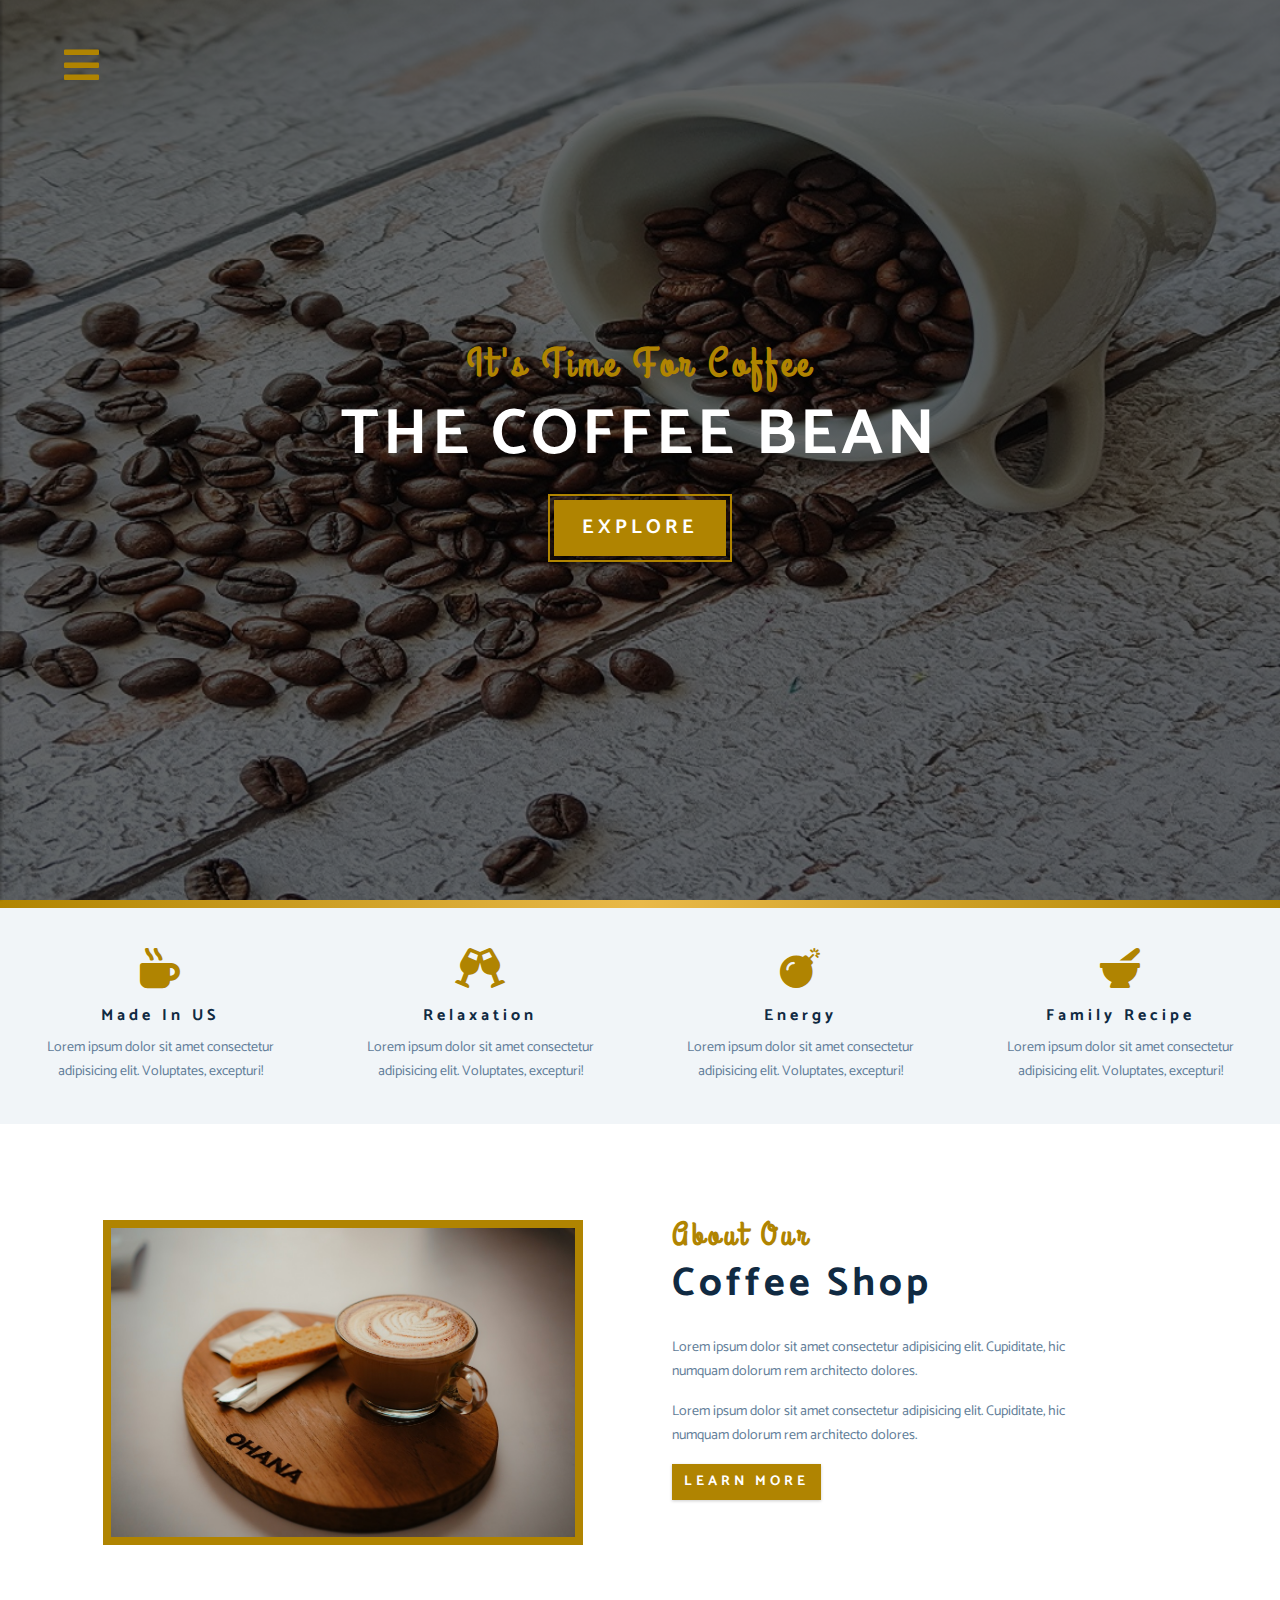
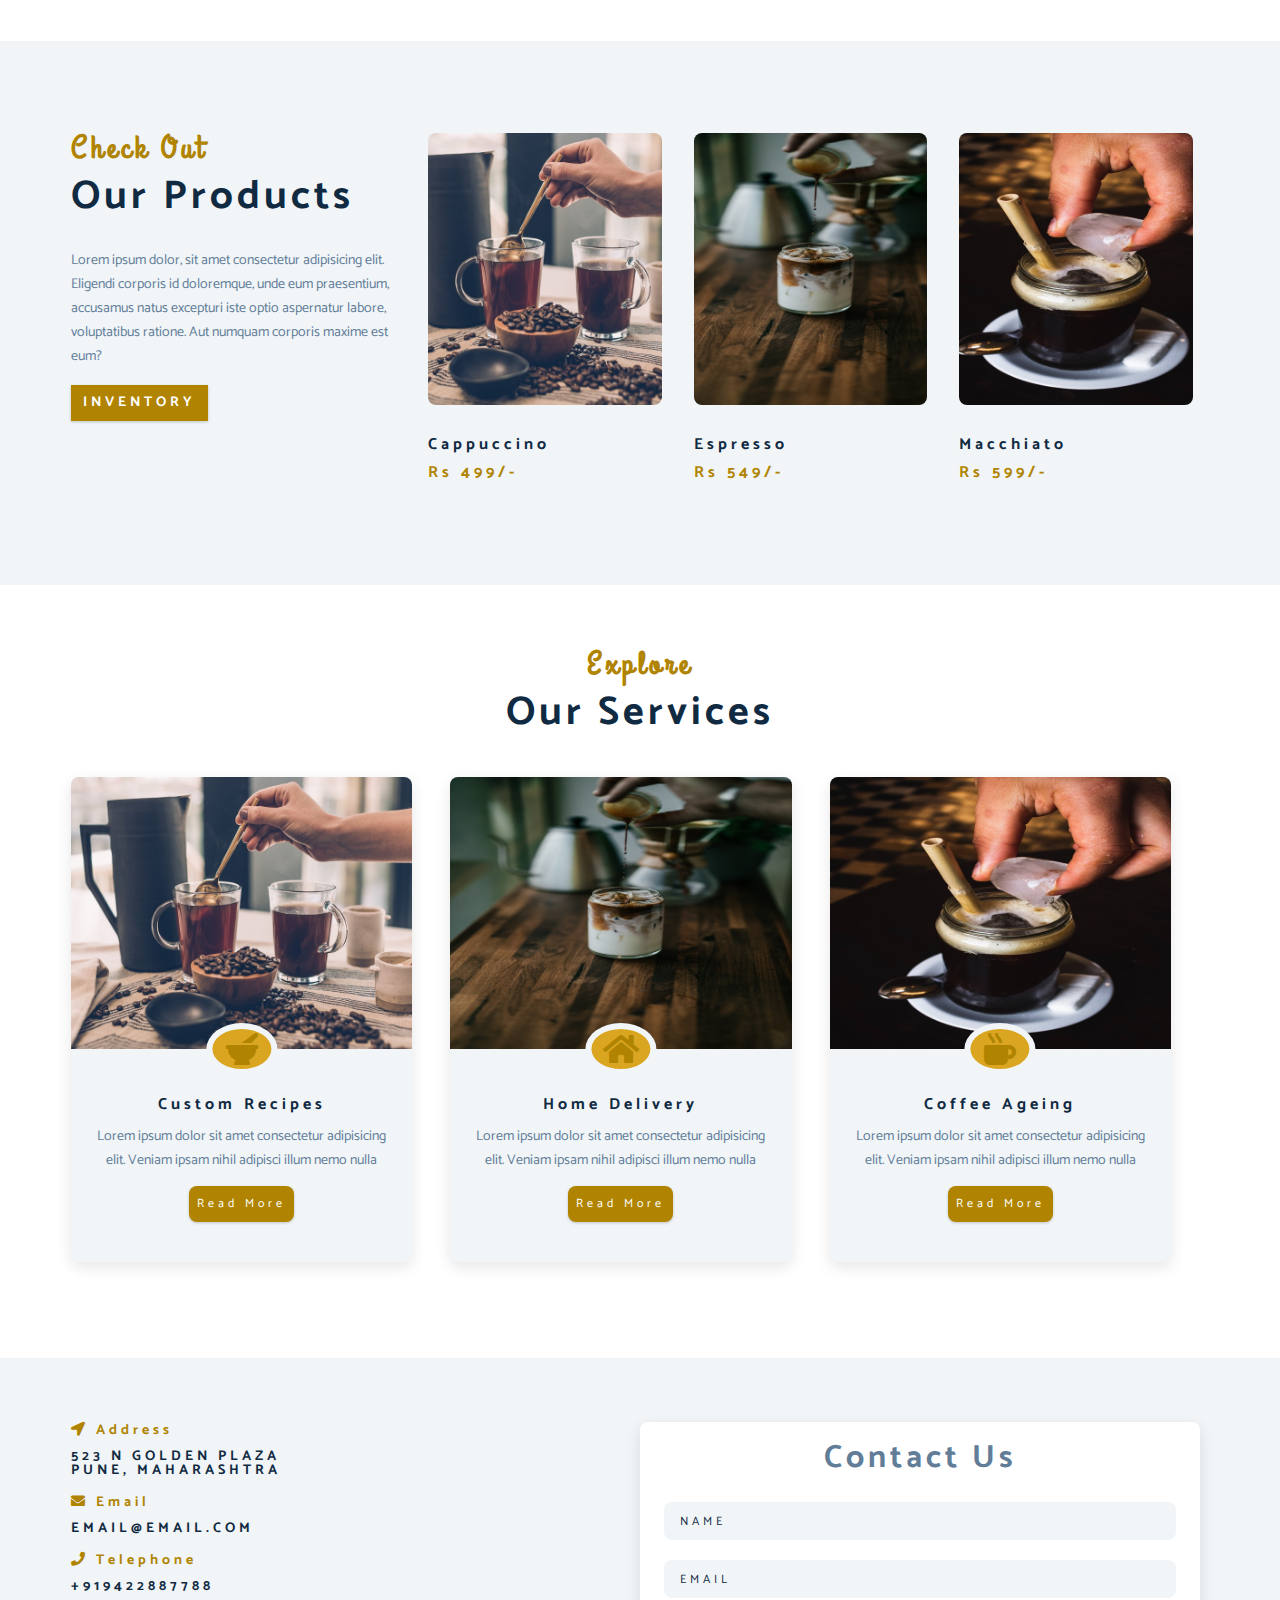
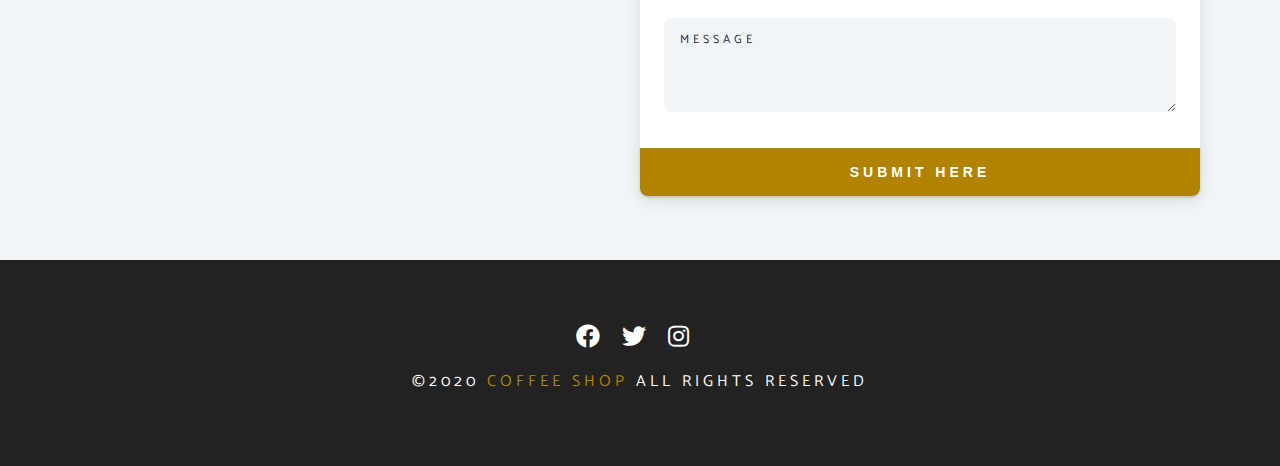
<file: index.html>
<!DOCTYPE html>
<html lang="en">
  <head>
    <meta charset="UTF-8" />
    <meta name="viewport" content="width=device-width, initial-scale=1.0" />
    <meta http-equiv="X-UA-Compatible" content="ie=edge" />
    <title>Coffee Shop || Home</title>
    <!-- font-awesome -->
    <link
      rel="stylesheet"
      href="./fontawesome-free-5.12.1-web/css/all.min.css"
    />
    <!-- custom css -->
    <link rel="stylesheet" href="./css/styles.css" />
  </head>
  <body>
    <!-- navbar -->
    <!-- nav button -->
    <span class="nav-btn" id="nav-btn">
      <i class="fas fa-bars"></i>
    </span>
    <nav class="navbar" id="navbar">
      <div class="navbar-header">
        <span class="nav-close" id="nav-close">
          <i class="fas fa-times"></i>
        </span>
      </div>
      <ul class="nav-items">
        <li><a href="index.html" class="nav-link">home</a></li>
        <li><a href="skills.html" class="nav-link">skills</a></li>
        <li><a href="about.html" class="nav-link">about</a></li>
        <li><a href="products.html" class="nav-link">products</a></li>
      </ul>
    </nav>
    <!-- header -->
    <header class="header">
      <div class="banner">
        <h2>it's time for coffee</h2>
        <h1>
          the coffee bean
        </h1>
        <a href="skills.html" class="btn banner-btn">explore</a>
      </div>
    </header>
    <!-- end of header -->
    <div class="content-divider"></div>
    <!-- skills section -->
    <section class="skills clearfix">
      <!-- single skill -->
      <article class="skill">
        <span class="skill-icon">
          <i class="fas fa-mug-hot"></i>
        </span>
        <h4 class="skill-title">made in US</h4>
        <p class="skill-text">
          Lorem ipsum dolor sit amet consectetur adipisicing elit. Voluptates, excepturi!
        </p>
      </article>
      <!-- end of single skill -->
      <!-- single skill -->
      <article class="skill">
        <span class="skill-icon">
          <i class="fas fa-glass-cheers"></i>
        </span>
        <h4 class="skill-title">relaxation</h4>
        <p class="skill-text">
          Lorem ipsum dolor sit amet consectetur adipisicing elit. Voluptates, excepturi!
        </p>
      </article>
      <!-- end of single skill -->
      <!-- single skill -->
      <article class="skill">
        <span class="skill-icon">
          <i class="fas fa-bomb"></i>
        </span>
        <h4 class="skill-title">energy</h4>
        <p class="skill-text">
          Lorem ipsum dolor sit amet consectetur adipisicing elit. Voluptates, excepturi!
        </p>
      </article>
      <!-- end of single skill -->
      <!-- single skill -->
      <article class="skill">
        <span class="skill-icon">
          <i class="fas fa-mortar-pestle"></i>
        </span>
        <h4 class="skill-title">family recipe</h4>
        <p class="skill-text">
          Lorem ipsum dolor sit amet consectetur adipisicing elit. Voluptates, excepturi!
        </p>
      </article>
      <!-- end of single skill -->
    </section>
    <!-- about -->
    <section>
      <div class="section-center clearfix">
        <!-- about-img -->
        <article class="about-img">
          <div class="about-picture-container">
            <img src="./images/about-bcg.jpg" alt="tea kettle" class="about-picture">
          </div>
        </article>
        <!-- about-info-->
        <article class="about-info">
          <!-- section title-->
          <div class="section-title">
            <h3>about our</h3>
            <h2>coffee shop</h2>
          </div>
          <!-- end of section title-->
          <p class="about-text">
            Lorem ipsum dolor sit amet consectetur adipisicing elit. Cupiditate, hic numquam dolorum rem architecto dolores.
          </p>
          <p class="about-text">
            Lorem ipsum dolor sit amet consectetur adipisicing elit. Cupiditate, hic numquam dolorum rem architecto dolores.
          </p>
          <a href="about.html" class="btn">learn more</a>
        </article>
      </div>

    </section>
    <!-- end of about -->
    <!-- products -->
    <section class="products">
      <div class="section-center clearfix">
        <!-- products info -->
        <article class="products-info">
          <!-- section title -->
          <div class="section-title">
            <h3>check out</h3>
            <h2>our products</h2>
          </div>
          <!-- end of section title -->
          <p class="product-text">
            Lorem ipsum dolor, sit amet consectetur adipisicing elit. Eligendi corporis id doloremque, unde eum praesentium, accusamus natus excepturi iste optio aspernatur labore, voluptatibus ratione. Aut numquam corporis maxime est eum?
          </p>
          <a href="prodicts.html" class="btn">inventory</a>
        </article>
        <!-- products inventory -->
        <article class="products-inventory clearfix">
          <!-- single product -->
          <div class="product">
            <img src="./images/product-1.jpg" alt="single product" class="product-img">
            <h4 class="product-title">Cappuccino</h4>
            <h4 class="product-price">Rs 499/-</h4>
          </div>
          <!-- end of single product -->
          <!-- single product -->
          <div class="product">
            <img src="./images/product-2.jpg" alt="single product" class="product-img">
            <h4 class="product-title">Espresso</h4>
            <h4 class="product-price">Rs 549/-</h4>
          </div>
          <!-- end of single product -->
          <!-- single product -->
          <div class="product">
            <img src="./images/product-3.jpg" alt="single product" class="product-img">
            <h4 class="product-title">Macchiato</h4>
            <h4 class="product-price">Rs 599/-</h4>
          </div>
          <!-- end of single product -->
        </article>
      </div>
    </section>
    <!-- end of products -->
    <!-- services -->
    <section class="services">
      <!-- section title -->
      <div class="section-title services-title">
        <h3>explore</h3>
        <h2>our services</h2>
      </div>
      <!-- end of section title -->
      <div class="section-center clearfix">
        <!-- single card -->
        <article class="service-card">
          <!-- img container -->
          <div class="service-img-container">
            <!-- img -->
            <img src="./images/product-1.jpg" class="service-img" alt="single service"/>
            <!-- service icon -->
            <span class="service-icon">
              <i class="fas fa-mortar-pestle fa-fw"></i>
            </span>
          </div>
          <!-- service info -->
          <div class="service-info">
            <h4>custom recipes</h4>
            <p>Lorem ipsum dolor sit amet consectetur adipisicing elit. Veniam ipsam nihil adipisci illum nemo nulla </p>
            <a href="products.html" class="btn service-btn">read more</a>
          </div>
        </article>
        <!-- end single card -->
        <!-- single card -->
        <article class="service-card">
          <!-- img container -->
          <div class="service-img-container">
            <!-- img -->
            <img src="./images/product-2.jpg" class="service-img" alt="single service"/>
            <!-- service icon -->
            <span class="service-icon">
              <i class="fas fa-home fa-fw"></i>
            </span>
          </div>
          <!-- service info -->
          <div class="service-info">
            <h4>home delivery</h4>
            <p>Lorem ipsum dolor sit amet consectetur adipisicing elit. Veniam ipsam nihil adipisci illum nemo nulla </p>
            <a href="products.html" class="btn service-btn">read more</a>
          </div>
        </article>
        <!-- end single card -->
        <!-- single card -->
        <article class="service-card">
          <!-- img container -->
          <div class="service-img-container">
            <!-- img -->
            <img src="./images/product-3.jpg" class="service-img" alt="single service"/>
            <!-- service icon -->
            <span class="service-icon">
              <i class="fas fa-mug-hot fa-fw"></i>
            </span>
          </div>
          <!-- service info -->
          <div class="service-info">
            <h4>coffee ageing</h4>
            <p>Lorem ipsum dolor sit amet consectetur adipisicing elit. Veniam ipsam nihil adipisci illum nemo nulla </p>
            <a href="products.html" class="btn service-btn">read more</a>
          </div>
        </article>
        <!-- end single card -->
      </div>
    </section>
    <!-- end of services -->
    <!-- contact -->
    <section class="contact">
      <div class="section-center clearfix">
        <!-- contact info -->
        <article class="contact-info">
          <!-- contact item -->
          <div class="contact-item">
            <h4 class="contact-title">
              <span class="contact-icon">
                <i class="fas fa-location-arrow"></i>
              </span>
              address
            </h4>
            <h4 class="contact-text">
              523 N Golden Plaza<br/>
              Pune, Maharashtra 
            </h4>
          </div>
          <!-- endof contact item -->
           <!-- contact item -->
           <div class="contact-item">
            <h4 class="contact-title">
              <span class="contact-icon">
                <i class="fas fa-envelope"></i>
              </span>
              email
            </h4>
            <h4 class="contact-text">
              email@email.com
            </h4>
          </div>
          <!-- endof contact item -->
           <!-- contact item -->
           <div class="contact-item">
            <h4 class="contact-title">
              <span class="contact-icon">
                <i class="fas fa-phone"></i>
              </span>
              telephone
            </h4>
            <h4 class="contact-text">
              +919422887788
            </h4>
          </div>
          <!-- endof contact item -->
        </article>
        <!-- contact form -->
        <article class="contact-form">
          <h3>contact us</h3>
          <form>
            <div class="form-group">
              <!-- inputs -->
              <input
               type="text"
               placeholder="name"
               class="form-control"
               name="name"
              />
              <input
               type="email"
               placeholder="email"
               class="form-control"
               name="email"
              />
              <textarea 
               name="message" 
               placeholder="message"  
               class="form-control"
               rows="5"
               ></textarea>
            </div>
            <button type="submit" class="submit-btn btn">
              submit here
            </button>
          </form>
        </article>
      </div>
    </section>
    <!-- end of contact -->
    <!-- footer -->
    <footer class="footer">
      <div class="section-center">
        <div class="social-icons">
          <!-- social icon -->
          <a href="#" class="social-icon">
            <i class="fab fa-facebook"></i>
          </a>
          <!-- end of social icon -->
           <!-- social icon -->
           <a href="#" class="social-icon">
            <i class="fab fa-twitter"></i>
          </a>
          <!-- end of social icon -->
           <!-- social icon -->
           <a href="#" class="social-icon">
            <i class="fab fa-instagram"></i>
          </a>
          <!-- end of social icon -->
        </div>
        <h4 class="footer-text">
          &copy;<span>2020</span>
          <span class="company">coffee shop</span>
          all rights reserved
        </h4>
      </div>
    </footer>
    <script src="app.js"></script>
  </body>
</html>
</file>
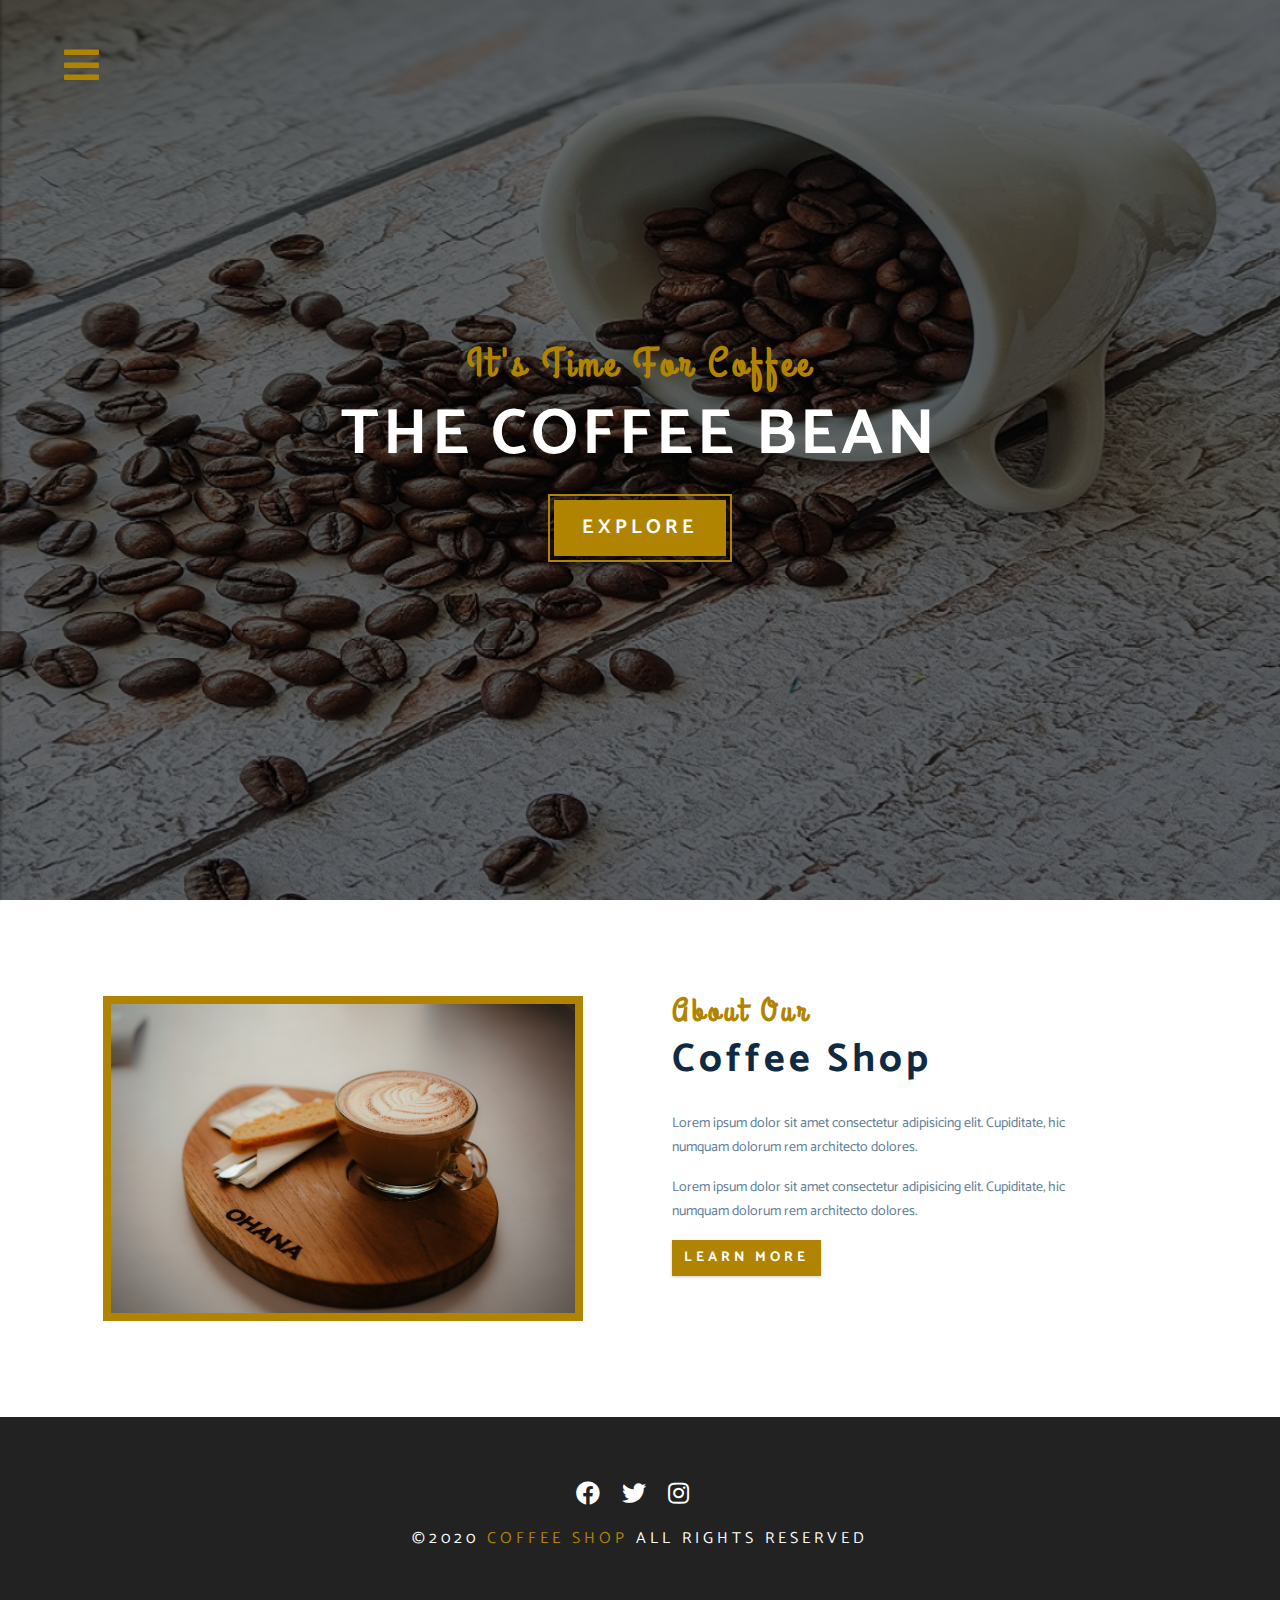
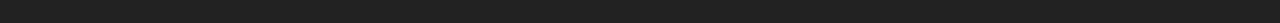
<file: about.html>
<!DOCTYPE html>
<html lang="en">
  <head>
    <meta charset="UTF-8" />
    <meta name="viewport" content="width=device-width, initial-scale=1.0" />
    <meta http-equiv="X-UA-Compatible" content="ie=edge" />
    <title>Coffee Shop || About</title>
    <!-- font-awesome -->
    <link
      rel="stylesheet"
      href="./fontawesome-free-5.12.1-web/css/all.min.css"
    />
    <!-- custom css -->
    <link rel="stylesheet" href="./css/styles.css" />
  </head>
  <body>
    <!-- navbar -->
    <!-- nav button -->
    <span class="nav-btn" id="nav-btn">
      <i class="fas fa-bars"></i>
    </span>
    <nav class="navbar" id="navbar">
      <div class="navbar-header">
        <span class="nav-close" id="nav-close">
          <i class="fas fa-times"></i>
        </span>
      </div>
      <ul class="nav-items">
        <li><a href="index.html" class="nav-link">home</a></li>
        <li><a href="skills.html" class="nav-link">skills</a></li>
        <li><a href="about.html" class="nav-link">about</a></li>
        <li><a href="products.html" class="nav-link">products</a></li>
      </ul>
    </nav>
    <!-- header -->
    <header class="header">
      <div class="banner">
        <h2>it's time for coffee</h2>
        <h1>
          the coffee bean
        </h1>
        <a href="skills.html" class="btn banner-btn">explore</a>
      </div>
    </header>
    <!-- end of header -->
    <!-- about -->
    <section>
        <div class="section-center clearfix">
          <!-- about-img -->
          <article class="about-img">
            <div class="about-picture-container">
              <img src="./images/about-bcg.jpg" alt="tea kettle" class="about-picture">
            </div>
          </article>
          <!-- about-info-->
          <article class="about-info">
            <!-- section title-->
            <div class="section-title">
              <h3>about our</h3>
              <h2>coffee shop</h2>
            </div>
            <!-- end of section title-->
            <p class="about-text">
              Lorem ipsum dolor sit amet consectetur adipisicing elit. Cupiditate, hic numquam dolorum rem architecto dolores.
            </p>
            <p class="about-text">
              Lorem ipsum dolor sit amet consectetur adipisicing elit. Cupiditate, hic numquam dolorum rem architecto dolores.
            </p>
            <a href="about.html" class="btn">learn more</a>
          </article>
        </div>
  
      </section>
      <!-- end of about -->
    <!-- footer -->
    <footer class="footer">
        <div class="section-center">
          <div class="social-icons">
            <!-- social icon -->
            <a href="#" class="social-icon">
              <i class="fab fa-facebook"></i>
            </a>
            <!-- end of social icon -->
             <!-- social icon -->
             <a href="#" class="social-icon">
              <i class="fab fa-twitter"></i>
            </a>
            <!-- end of social icon -->
             <!-- social icon -->
             <a href="#" class="social-icon">
              <i class="fab fa-instagram"></i>
            </a>
            <!-- end of social icon -->
          </div>
          <h4 class="footer-text">
            &copy;<span>2020</span>
            <span class="company">coffee shop</span>
            all rights reserved
          </h4>
        </div>
      </footer>
      <script src="app.js"></script>
    </body>
  </html>
</file>
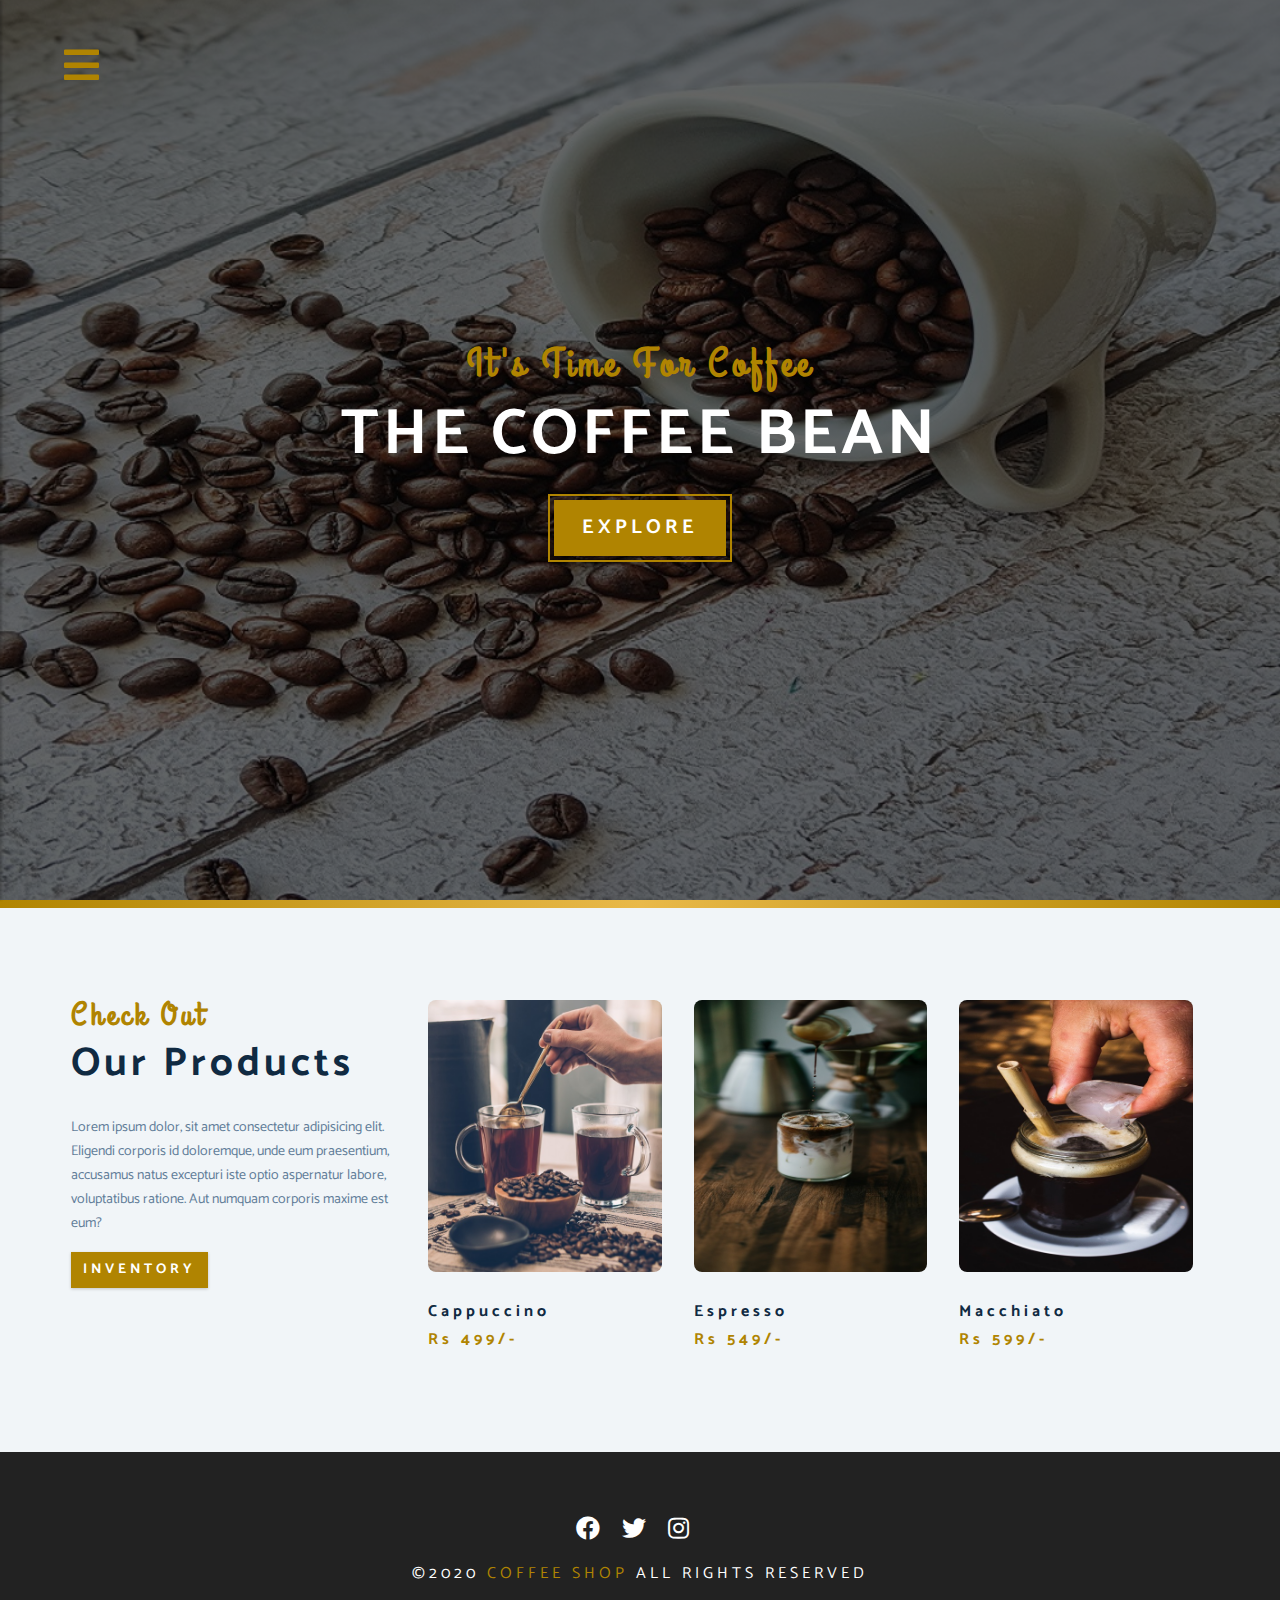
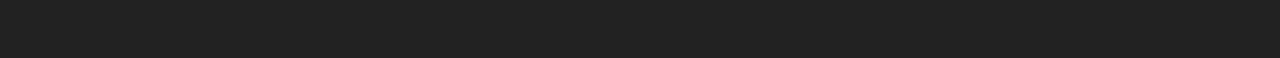
<file: products.html>
<!DOCTYPE html>
<html lang="en">
  <head>
    <meta charset="UTF-8" />
    <meta name="viewport" content="width=device-width, initial-scale=1.0" />
    <meta http-equiv="X-UA-Compatible" content="ie=edge" />
    <title>Products || products</title>
    <!-- font-awesome -->
    <link
      rel="stylesheet"
      href="./fontawesome-free-5.12.1-web/css/all.min.css"
    />
    <!-- custom css -->
    <link rel="stylesheet" href="./css/styles.css" />
  </head>
  <body>
    <!-- navbar -->
    <!-- nav button -->
    <span class="nav-btn" id="nav-btn">
      <i class="fas fa-bars"></i>
    </span>
    <nav class="navbar" id="navbar">
      <div class="navbar-header">
        <span class="nav-close" id="nav-close">
          <i class="fas fa-times"></i>
        </span>
      </div>
      <ul class="nav-items">
        <li><a href="index.html" class="nav-link">home</a></li>
        <li><a href="skills.html" class="nav-link">skills</a></li>
        <li><a href="about.html" class="nav-link">about</a></li>
        <li><a href="products.html" class="nav-link">products</a></li>
      </ul>
    </nav>
    <!-- header -->
    <header class="header">
      <div class="banner">
        <h2>it's time for coffee</h2>
        <h1>
          the coffee bean
        </h1>
        <a href="skills.html" class="btn banner-btn">explore</a>
      </div>
    </header>
    <!-- end of header -->
    <div class="content-divider"></div>
    <!-- products -->
    <section class="products">
        <div class="section-center clearfix">
          <!-- products info -->
          <article class="products-info">
            <!-- section title -->
            <div class="section-title">
              <h3>check out</h3>
              <h2>our products</h2>
            </div>
            <!-- end of section title -->
            <p class="product-text">
              Lorem ipsum dolor, sit amet consectetur adipisicing elit. Eligendi corporis id doloremque, unde eum praesentium, accusamus natus excepturi iste optio aspernatur labore, voluptatibus ratione. Aut numquam corporis maxime est eum?
            </p>
            <a href="prodicts.html" class="btn">inventory</a>
          </article>
          <!-- products inventory -->
          <article class="products-inventory clearfix">
            <!-- single product -->
            <div class="product">
              <img src="./images/product-1.jpg" alt="single product" class="product-img">
              <h4 class="product-title">Cappuccino
              <h4 class="product-price">Rs 499/-</h4>
            </div>
            <!-- end of single product -->
            <!-- single product -->
            <div class="product">
              <img src="./images/product-2.jpg" alt="single product" class="product-img">
              <h4 class="product-title">Espresso</h4>
              <h4 class="product-price">Rs 549/-</h4>
            </div>
            <!-- end of single product -->
            <!-- single product -->
            <div class="product">
              <img src="./images/product-3.jpg" alt="single product" class="product-img">
              <h4 class="product-title">Macchiato</h4>
              <h4 class="product-price">Rs 599/-</h4>
            </div>
            <!-- end of single product -->
          </article>
        </div>
      </section>
      <!-- end of products -->
    <!-- footer -->
    <footer class="footer">
        <div class="section-center">
          <div class="social-icons">
            <!-- social icon -->
            <a href="#" class="social-icon">
              <i class="fab fa-facebook"></i>
            </a>
            <!-- end of social icon -->
             <!-- social icon -->
             <a href="#" class="social-icon">
              <i class="fab fa-twitter"></i>
            </a>
            <!-- end of social icon -->
             <!-- social icon -->
             <a href="#" class="social-icon">
              <i class="fab fa-instagram"></i>
            </a>
            <!-- end of social icon -->
          </div>
          <h4 class="footer-text">
            &copy;<span>2020</span>
            <span class="company">coffee shop</span>
            all rights reserved
          </h4>
        </div>
      </footer>
      <script src="app.js"></script>
    </body>
  </html>
</file>
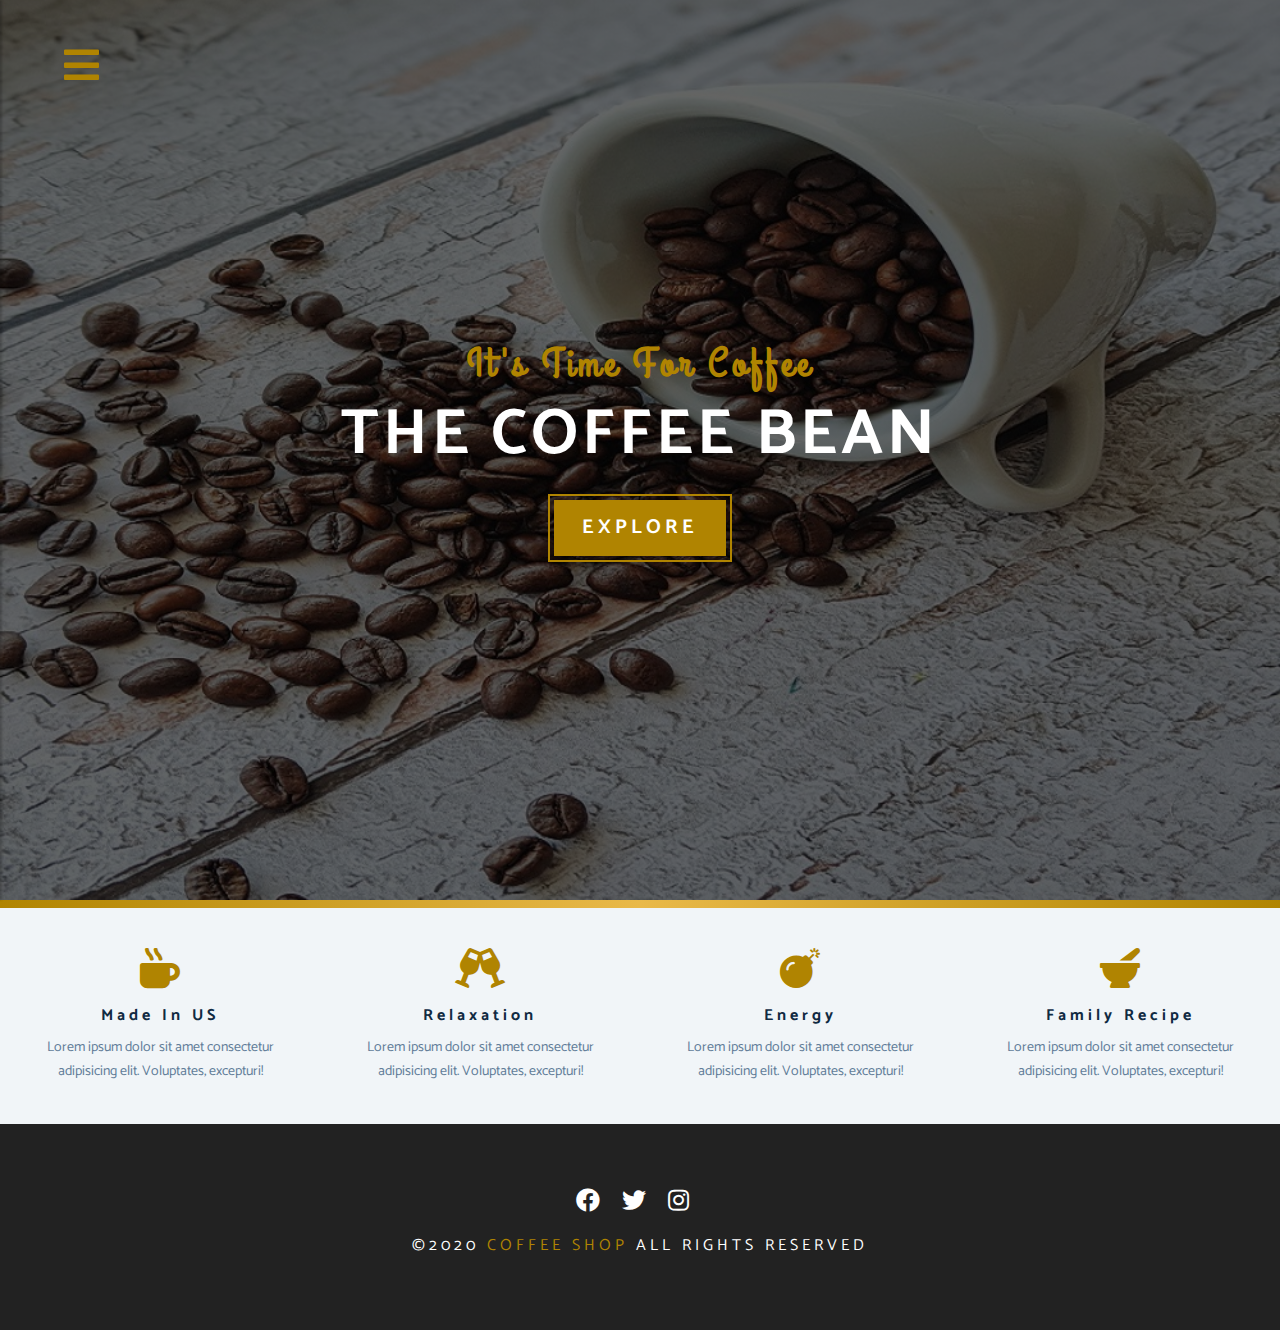
<file: skills.html>
<!DOCTYPE html>
<html lang="en">
  <head>
    <meta charset="UTF-8" />
    <meta name="viewport" content="width=device-width, initial-scale=1.0" />
    <meta http-equiv="X-UA-Compatible" content="ie=edge" />
    <title>Coffee Shop || Skills</title>
    <!-- font-awesome -->
    <link
      rel="stylesheet"
      href="./fontawesome-free-5.12.1-web/css/all.min.css"
    />
    <!-- custom css -->
    <link rel="stylesheet" href="./css/styles.css" />
  </head>
  <body>
    <!-- navbar -->
    <!-- nav button -->
    <span class="nav-btn" id="nav-btn">
      <i class="fas fa-bars"></i>
    </span>
    <nav class="navbar" id="navbar">
      <div class="navbar-header">
        <span class="nav-close" id="nav-close">
          <i class="fas fa-times"></i>
        </span>
      </div>
      <ul class="nav-items">
        <li><a href="index.html" class="nav-link">home</a></li>
        <li><a href="skills.html" class="nav-link">skills</a></li>
        <li><a href="about.html" class="nav-link">about</a></li>
        <li><a href="products.html" class="nav-link">products</a></li>
      </ul>
    </nav>
    <!-- header -->
    <header class="header">
      <div class="banner">
        <h2>it's time for coffee</h2>
        <h1>
          the coffee bean
        </h1>
        <a href="skills.html" class="btn banner-btn">explore</a>
      </div>
    </header>
    <!-- end of header -->
    <div class="content-divider"></div>
    <!-- skills section -->
    <section class="skills clearfix">
      <!-- single skill -->
      <article class="skill">
        <span class="skill-icon">
          <i class="fas fa-mug-hot"></i>
        </span>
        <h4 class="skill-title">made in US</h4>
        <p class="skill-text">
          Lorem ipsum dolor sit amet consectetur adipisicing elit. Voluptates, excepturi!
        </p>
      </article>
      <!-- end of single skill -->
      <!-- single skill -->
      <article class="skill">
        <span class="skill-icon">
          <i class="fas fa-glass-cheers"></i>
        </span>
        <h4 class="skill-title">relaxation</h4>
        <p class="skill-text">
          Lorem ipsum dolor sit amet consectetur adipisicing elit. Voluptates, excepturi!
        </p>
      </article>
      <!-- end of single skill -->
      <!-- single skill -->
      <article class="skill">
        <span class="skill-icon">
          <i class="fas fa-bomb"></i>
        </span>
        <h4 class="skill-title">energy</h4>
        <p class="skill-text">
          Lorem ipsum dolor sit amet consectetur adipisicing elit. Voluptates, excepturi!
        </p>
      </article>
      <!-- end of single skill -->
      <!-- single skill -->
      <article class="skill">
        <span class="skill-icon">
          <i class="fas fa-mortar-pestle"></i>
        </span>
        <h4 class="skill-title">family recipe</h4>
        <p class="skill-text">
          Lorem ipsum dolor sit amet consectetur adipisicing elit. Voluptates, excepturi!
        </p>
      </article>
      <!-- end of single skill -->
    </section>
    <!-- footer -->
    <footer class="footer">
        <div class="section-center">
          <div class="social-icons">
            <!-- social icon -->
            <a href="#" class="social-icon">
              <i class="fab fa-facebook"></i>
            </a>
            <!-- end of social icon -->
             <!-- social icon -->
             <a href="#" class="social-icon">
              <i class="fab fa-twitter"></i>
            </a>
            <!-- end of social icon -->
             <!-- social icon -->
             <a href="#" class="social-icon">
              <i class="fab fa-instagram"></i>
            </a>
            <!-- end of social icon -->
          </div>
          <h4 class="footer-text">
            &copy;<span>2020</span>
            <span class="company">coffee shop</span>
            all rights reserved
          </h4>
        </div>
      </footer>
      <script src="app.js"></script>
    </body>
  </html>
</file>
<file: css/styles.css>
/*
fonts
*/
@import url("https://fonts.googleapis.com/css?family=Catamaran:400,700|Grand+Hotel");

/*
variables
*/
:root {
    --clr-primary:#b08401;
    --clr-primary-light: #daa520;
    --clr-grey-1: #102a42;
    --clr-grey-5: #617d98;
    --clr-grey-10: #f1f5f8;
    --clr-white: #fff;
    --ff-primary: "Catamaran","sans-serif";
    --ff-secondary: "Grand Hotel","cursive";
    --transition: all 0.3s linear;
    --spacing: 0.25rem;
    --radius: 0.5rem;
}

* {
    margin: 0;
    padding: 0;
    box-sizing: border-box;
}
body {
    font-family: var(--ff-primary);
    background: var(--clr-white);
    color: var(--clr-grey-1);
    line-height: 1.5rem;
    font-size: 0.875rem;
}
a {
    text-decoration: none;
}
img {
    width: 100%;
    display: block;
}
h1,h2,h3,h4 {
    letter-spacing: var(--spacing);
    text-transform: capitalize;
    line-height: 1.25;
    margin-bottom: 0.75rem;
}
h1 {
    font-size: 3rem;
}
h2 {
    font-size: 2rem;
}

h3 {
    font-size: 1.5rem;
}
h4 {
    font-size: 0.875rem;
}
@media screen and (min-width: 800px) {
    h1 {
        font-size: 4rem;
    }
    h2 {
        font-size: 2.5rem;
    }
    h3 {
        font-size: 2rem;
    }
    h4 {
        font-size: 1rem;
    }
    h1,h2,h3,h4 {
        line-height: 1;
    }
}

.btn {
    text-transform: uppercase;
    background: var(--clr-primary);
    color: var(--clr-white);
    padding: 0.375rem 0.75rem;
    letter-spacing: var(--spacing);
    display: inline-block;
    font-weight: 700;
    transition: var(--transition);
    font-size: 0.875rem;
    border: none;
    cursor: pointer;
    box-shadow: 0 1px 3px rgba(0, 0, 0, 0.2);
}
.btn:hover {
    color: var(--clr-primary);
    background: var(--clr-primary-light);
}
.clearfix::after,
.clearfix::before {
    content: '';
    clear: both;
    display: table;
}
.section-title h3 {
    font-family: var(--ff-secondary);
    color: var(--clr-primary);
}
.section-title {
    margin-bottom: 2rem;
}
.section-center {
    padding: 4rem 0;
    width: 85vw;
    margin: 0 auto;
    max-width: 1170px;
    
}
@media screen and (min-width: 992px) {
    .section-center {
        width: 95vw;
        padding: 4rem 1rem;
    }
}
/* animation */
@keyframes bounce {
    0% {
        transform: scale(1);
    }
    50% {
        transform: scale(2);
    }
    100% {
        transform: scale(1);
    }
}
@keyframes slideFromRight {
    0% {
        transform: translateX(1000px);
        opacity: 0;
    }
    50% {
        transform: translateX(-200px);
        opacity: 0.5;
    }
    75% {
        transform: translateX(50px);
        opacity: 0.75;
    }
    100% {
        transform: translateX(0px);
        opacity: 1;
    }
}
@keyframes slideFromLeft {
    0% {
        transform: translateX(-1000px);
        opacity: 0;
    }
    50% {
        transform: translateX(+200px);
        opacity: 0.5;
    }
    75% {
        transform: translateX(-50px);
        opacity: 0.75;
    }
    100% {
        transform: translateX(0px);
        opacity: 1;
    }
}
@keyframes show {
    0% {
        transform: scale(1);
        opacity: 0;
    }
    50% {
        transform: scale(1.5);
        opacity: 0.5;
    }
    100% {
        transform: scale(1);
        opacity: 1;
    }
}
/* nav-button */
.nav-btn {
    position: fixed;
    top: 5%;
    left: 5%;
    font-size: 2.5rem;
    color: var(--clr-primary);
    z-index: 1;
    cursor: pointer;
    /* animation */
    animation: bounce 2s ease infinite;
}
/* navbar */
.navbar {
    position: fixed;
    top: 0;
    left: 0;
    right: 0;
    bottom: 0;
    background: var(--clr-grey-10);
    z-index: 1;
    box-shadow: 2px 0 2px rgba(0, 0, 0, 0.2);
    /* hide navbar */
    transform: translateX(-100%);
    transition: var(--transition);
}
.showNav {
    transform: translate(0);
}
.navbar-header {
    text-align: right;
    padding-right: 1rem;
}
.nav-close {
    font-size: 2.5rem;
    cursor: pointer;
    color: #f29c9c;
    transition: var(--transition);
}
.nav-close:hover {
    color: #bb2525;
}
.nav-items {
    list-style-type: none;
}
.nav-link {
    display: block;
    font-size: 1.2rem;
    padding: 0.25rem 1rem;
    text-transform: uppercase;
    letter-spacing: var(--spacing);
    color: var(--clr-grey-5);
    transition: var(--transition);
}
.nav-link:hover {
    background: var(--clr-primary-light);
    color: var(--clr-primary);
    padding-left: 1.5rem;
    border-left: 0.25rem solid var(--clr-primary);
}
@media screen and (min-width: 768px) {
    .navbar {
        width: 30vw;
        max-width: 15rem;
    }
}
/*
Header
*/
.header {
    min-height: 100vh;
    background: linear-gradient(rgba(0, 0, 0, 0.6), rgba(0, 0, 0, 0.6)), url("../images/main-bcg.jpg") center/cover no-repeat fixed;
    position: relative;
    /* animation */
    overflow-x: hidden;
}
.banner {
    text-align: center;
    position: absolute;
    top: 50%;
    left: 50%;
    transform: translate(-50%, -50%);
}
.banner h2 {
    font-family: var(--ff-secondary);
    color: var(--clr-primary);
    /* animation */
    animation: slideFromRight 5s ease-in-out 1;
}
.banner h1 {
    text-transform: uppercase;
    color: var(--clr-white);
    margin-top: 1.25rem;
    margin-bottom: 2rem;
    /* animation */
    animation: slideFromLeft 5s ease-in-out 1;
}
.banner-btn {
    outline: 0.125rem solid var(--clr-primary);
    outline-offset: 0.25rem;
    font-size: 1.25rem;
    padding: 1rem 1.75rem;
    animation: show 5s linear 1;
}
/* content divider */
.content-divider {
    height: 0.5rem;
    background: linear-gradient(
        to left,
        var(--clr-primary),
        #e9b949,
        var(--clr-primary)
    );
}
/* skills */
.skills {
    background: var(--clr-grey-10);
}
.skill {
    padding: 2.5rem 0;
    text-align: center;
    transition: var(--transition);
}
.skill-icon {
    font-size: 2.5rem;
    margin-bottom: 1.25rem;
    transition: var(--transition);
    display: inline-block;
    color: var(--clr-primary);
}
.skill-text {
    color: var(--clr-grey-5);
    max-width: 17rem;
    margin: 0 auto;
}
.skill:hover {
    background: var(--clr-white);
    box-shadow: 0 2px var(--clr-primary);
}
.skill:hover .skill-icon{
    transform: translateY(-5px);
}
@media screen and (min-width: 576px) {
    .skill {
        float: left;
        width: 50%;
    }
}
@media screen and (min-width: 1200px) {
    .skill {
        width: 25%;
    }
}
/* About */
.about-img, .about-info {
    padding: 2rem 0;
}
.about-info p {
    margin-bottom: 1rem;
}
.about-picture-container {
    background: var(--clr-primary);
    border: 0.5rem solid var(--clr-primary);
    max-width: 30rem;
    overflow: hidden;
}
.about-picture {
    transition: var(--transition);
}
.about-picture:hover {
    opacity: 0.5;
    transform: scale(1.2);
}
.about-text {
    max-width: 26rem;
    color: var(--clr-grey-5);
}
@media screen and (min-width: 992px) {
    .about-img, .about-info{
        float: left;
        width: 50%;
        padding: 2rem;
    }

}
/* Products */
.products {
    background: var(--clr-grey-10);
}
.products article {
    padding: 2em 0;
}
.product-text {
    color: var(--clr-grey-5);
    margin-bottom: 1rem;
    max-width: 26rem;
}
.product {
    margin-bottom: 2rem;
}
.product-img {
    border-radius: var(--radius);
    margin-bottom: 2rem;
    height: 17rem;
    object-fit: cover;
}
.product-price {
    color: var(--clr-primary);
}
@media screen and (min-width: 768px) {
    .product {
        float: left;
        width: 50%;
        padding-right: 2rem;
    }
}
@media screen and (min-width: 992px) {
    .product {
        float: left;
        width: 33.33%;
    }
}
@media screen and (min-width: 1200px) {
    .products-info {
        float: left;
        width: 30%;
    }
    .products-inventory {
        float: left;
        width: 70%;
    }
    .product {
        margin-bottom: 0;
        padding: 0 1rem;
    }
}
/* services */
.services-title {
    margin-top: 4rem;
    margin-bottom: -4rem;
    text-align: center;
}
.service-card {
    margin: 2rem 0;
    background: var(--clr-grey-10);
    border-radius: var(--radius);
    box-shadow: 0 5px 15px rgba(0, 0, 0, 0.1);
    transition: var(--transition);
}
.service-card:hover {
    transform: scale(1.02);
    box-shadow: 0 5px 15px rgba(0, 0, 0, 0.2);
}
.service-img {
    height: 17rem;
    object-fit: cover;
    border-top-right-radius: var(--radius);
    border-top-left-radius: var(--radius);
}
.service-info {
    text-align: center;
    padding: 3rem 1rem 2.5rem 1rem;
}
.service-info p{
    max-width: 20rem;
    color: var(--clr-grey-5);
    margin-bottom: 0.8rem;
    margin: 0 auto 0.8rem auto;
}
.service-btn {
    font-size: 0.75rem;
    text-transform: capitalize;
    padding: 0.375rem 0.5rem;
    border-radius: var(--radius);
    font-weight: 400;
}
@media screen and (min-width: 768px) {
    .service-card {
        float: left;
        width: 45%;
        margin-right: 5%;
    }
}
@media screen and (min-width: 992px) {
    .service-card {
        width: 30%;
        margin-right: 3.33%;
    }
}
.service-img-container {
    position: relative; 
}
.service-icon {
    position: absolute;
    left: 50%;
    bottom: 0;
    font-size: 2rem;
    color: var(--clr-primary);
    background: var(--clr-primary-light);
    padding: 0.25rem 0.6rem;
    border-radius: 50%;
    transform: translate(-50%, 50%);
    border: 0.375rem solid var(--clr-grey-10);
}
/* contact */
.contact {
    background: var(--clr-grey-10);
}
.contact-form .contact-info {
    margin: 1.5rem 0;
    font-size: 14px;
}
.contact-item {
    margin-bottom: 1rem;
}
.contact-title {
    color: var(--clr-primary);
    font-size: 14px;
}
.contact-text {
    text-transform: uppercase;
    font-size: 14px;
} 
.contact-form {
    background: var(--clr-white);
    border-radius: var(--radius);
    text-align: center;
    box-shadow: 0 5px 15px rgba(0, 0, 0, 0.1);
    transition: var(--transition);
    max-width: 35rem;
}
.contact-form:hover {
    box-shadow: 0 5px 15px rgba(0, 0, 0, 0.2) ;
}
.contact-form h3 {
    padding-top: 1.25rem;
    color: var(--clr-grey-5);
}
.form-group {
    padding: 1rem 1.5rem;
}
.form-control {
    display: block;
    width: 100%;
    padding: 0.75rem 1rem;
    border: none;
    margin-bottom: 1.25rem;
    background: var(--clr-grey-10);
    border-radius: var(--radius);
    text-transform: uppercase;
    letter-spacing: var(--spacing);
    font-size: 12px;
}
.form-control::placeholder {
    font-family: var(--ff-primary);
    color: var(--clr-grey-1);
    letter-spacing: var(--spacing);
    text-transform: uppercase;
}
.submit-btn {
    display: block;
    width: 100%;
    padding: 1rem;
    border-bottom-left-radius: var(--radius);
    border-bottom-right-radius: var(--radius);
}
@media screen and (min-width: 992px) {
    .contact-form, .contact-info {
        float: left;
        width: 50%;
    }
}
/* footer */
.footer {
    background: #222;
    text-align: center;
}
.social-icon {
    color: var(--clr-white);
    font-size: 1.5rem;
    margin-right: 1rem;
    transition: var(--ff-secondary);
}
.social-icon:hover {
    color: var(--clr-primary);
}
.footer-text {
    margin-top: 1.25rem;
    text-transform: uppercase;
    color: var(--clr-white);
    font-weight: 400;
}
.company {
    color: var(--clr-primary);
}
</file>
